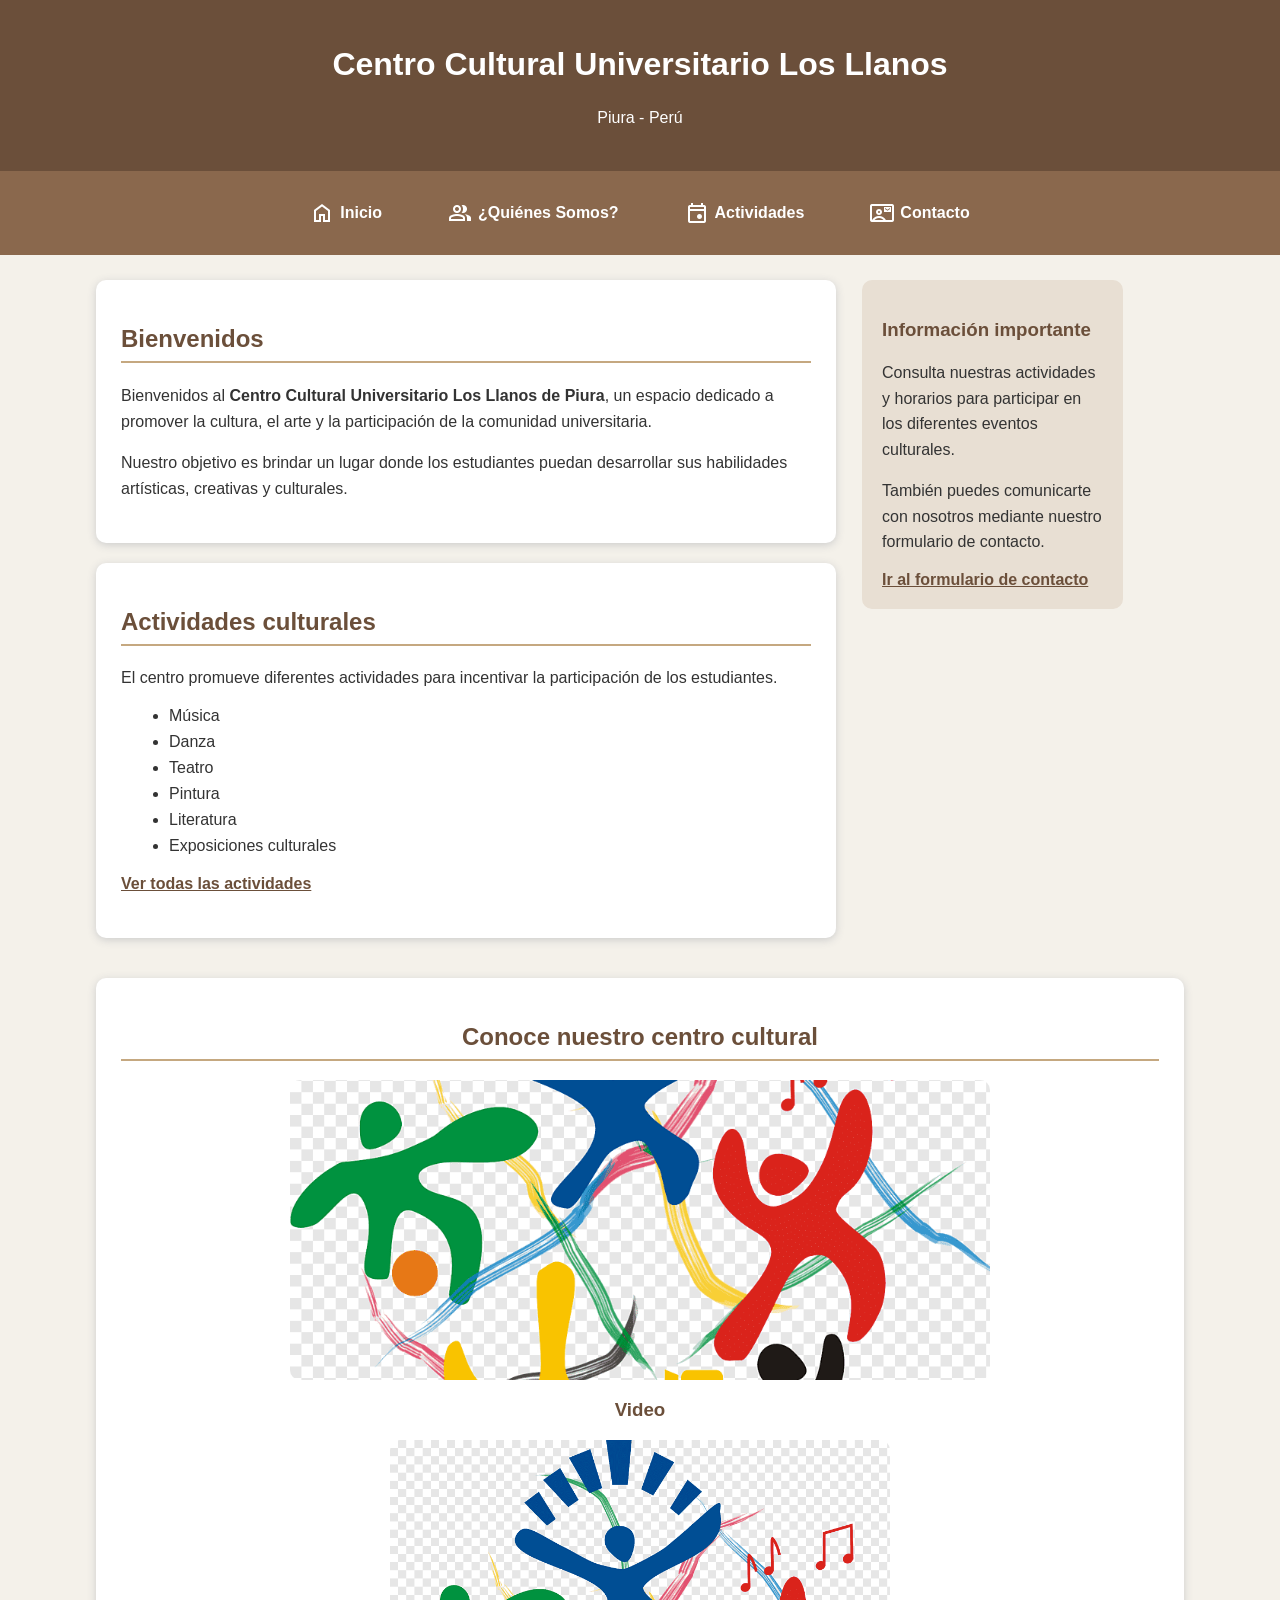
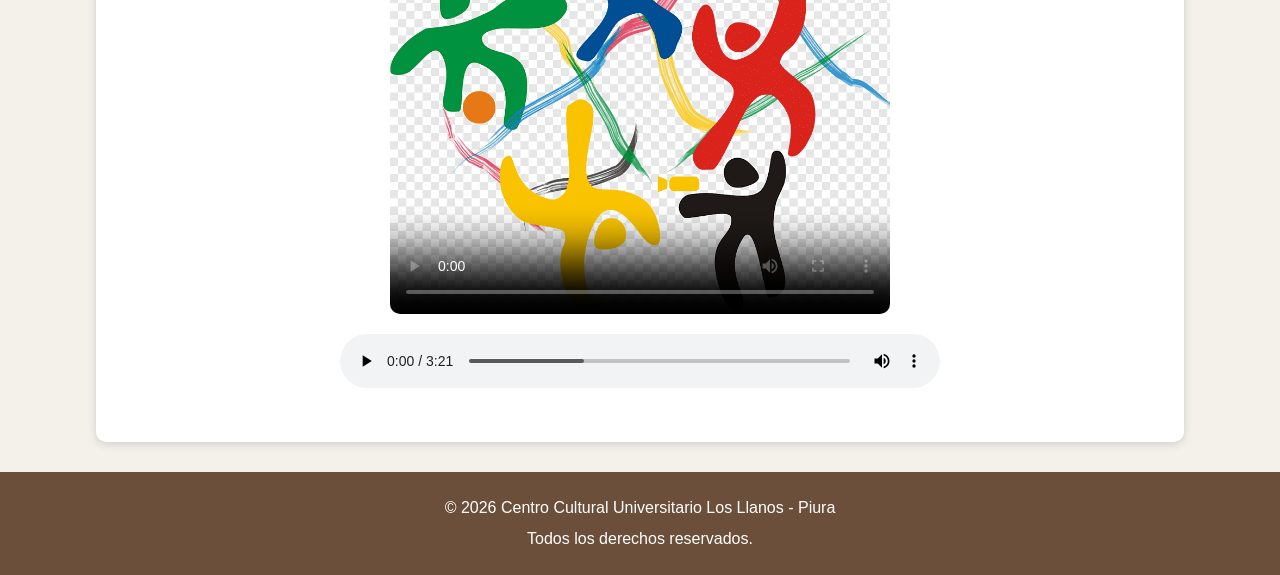
<file: index.html>
<!DOCTYPE html>
<html lang="es">
    <head>
        <meta charset="UTF-8">
        <meta name="viewport" content="width=device-width, initial-scale=1.0">
        <title>Centro Cultural Universitario Los Llanos</title>
        <link rel="stylesheet" type="text/css" href="estilos.css">
        <link href="https://fonts.googleapis.com/css2?family=Material+Symbols+Outlined" rel="stylesheet">
    </head>
    <body>


        <header>
            <h1>Centro Cultural Universitario Los Llanos</h1>
            <p>Piura - Perú</p>
        </header>


        <nav class="menu">
            <ul>
                <li><a href="index.html"><span class="material-symbols-outlined">home</span>Inicio</a></li>              
                <li><a href="nosotros.html"><span class="material-symbols-outlined">group</span>¿Quiénes Somos?</a></li>
                <li><a href="actividades.html"><span class="material-symbols-outlined">event</span>Actividades</a></li>
                <li><a href="contacto.html"><span class="material-symbols-outlined">contact_mail</span>Contacto</a></li>
            </ul>
        </nav>


        <main>
            <section class="contenido-principal">
                <article>
                    <h2>Bienvenidos</h2>
                    <p>
                        Bienvenidos al
                        <strong>Centro Cultural Universitario Los Llanos de Piura</strong>,
                        un espacio dedicado a promover la cultura, el arte y la
                        participación de la comunidad universitaria.
                    </p>
                    <p>
                        Nuestro objetivo es brindar un lugar donde los estudiantes
                        puedan desarrollar sus habilidades artísticas, creativas y
                        culturales.
                    </p>
                </article>
                <article>
                    <h2>Actividades culturales</h2>
                    <p>
                        El centro promueve diferentes actividades para incentivar
                        la participación de los estudiantes.
                    </p>
                    <ul class="lista-actividades">
                        <li>Música</li>
                        <li>Danza</li>
                        <li>Teatro</li>
                        <li>Pintura</li>
                        <li>Literatura</li>
                        <li>Exposiciones culturales</li>
                    </ul>
                    <p>
                        <a href="actividades.html">Ver todas las actividades</a>
                    </p>
                </article>
            </section>


            <aside>
                <h3>Información importante</h3>
                <p>
                    Consulta nuestras actividades y horarios para participar
                    en los diferentes eventos culturales.
                </p>
                <p>
                    También puedes comunicarte con nosotros mediante nuestro
                    formulario de contacto.
                </p>
                <a href="contacto.html">Ir al formulario de contacto</a>
            </aside>

            <section class="multimedia">
                <h2>Conoce nuestro centro cultural</h2>
                <img src="actividadcultural.png"
                     alt="Centro Cultural Universitario Los Llanos">
                <h3>Video</h3>
                <video controls width="500" height="300" poster="actividadcultural.png">
                    <source src="videomusical.mp4" type="video/mp4">Tu navegador no permite reproducir videos.</video>

                <audio controls><source src="audio1.mp3" type="audio/mp3"></audio>
            </section>
        </main>


        <footer>
            <p>
                &copy; 2026 Centro Cultural Universitario Los Llanos - Piura
            </p>
            <p>
                Todos los derechos reservados.
            </p>
        </footer>
    </body>
</html>
</file>
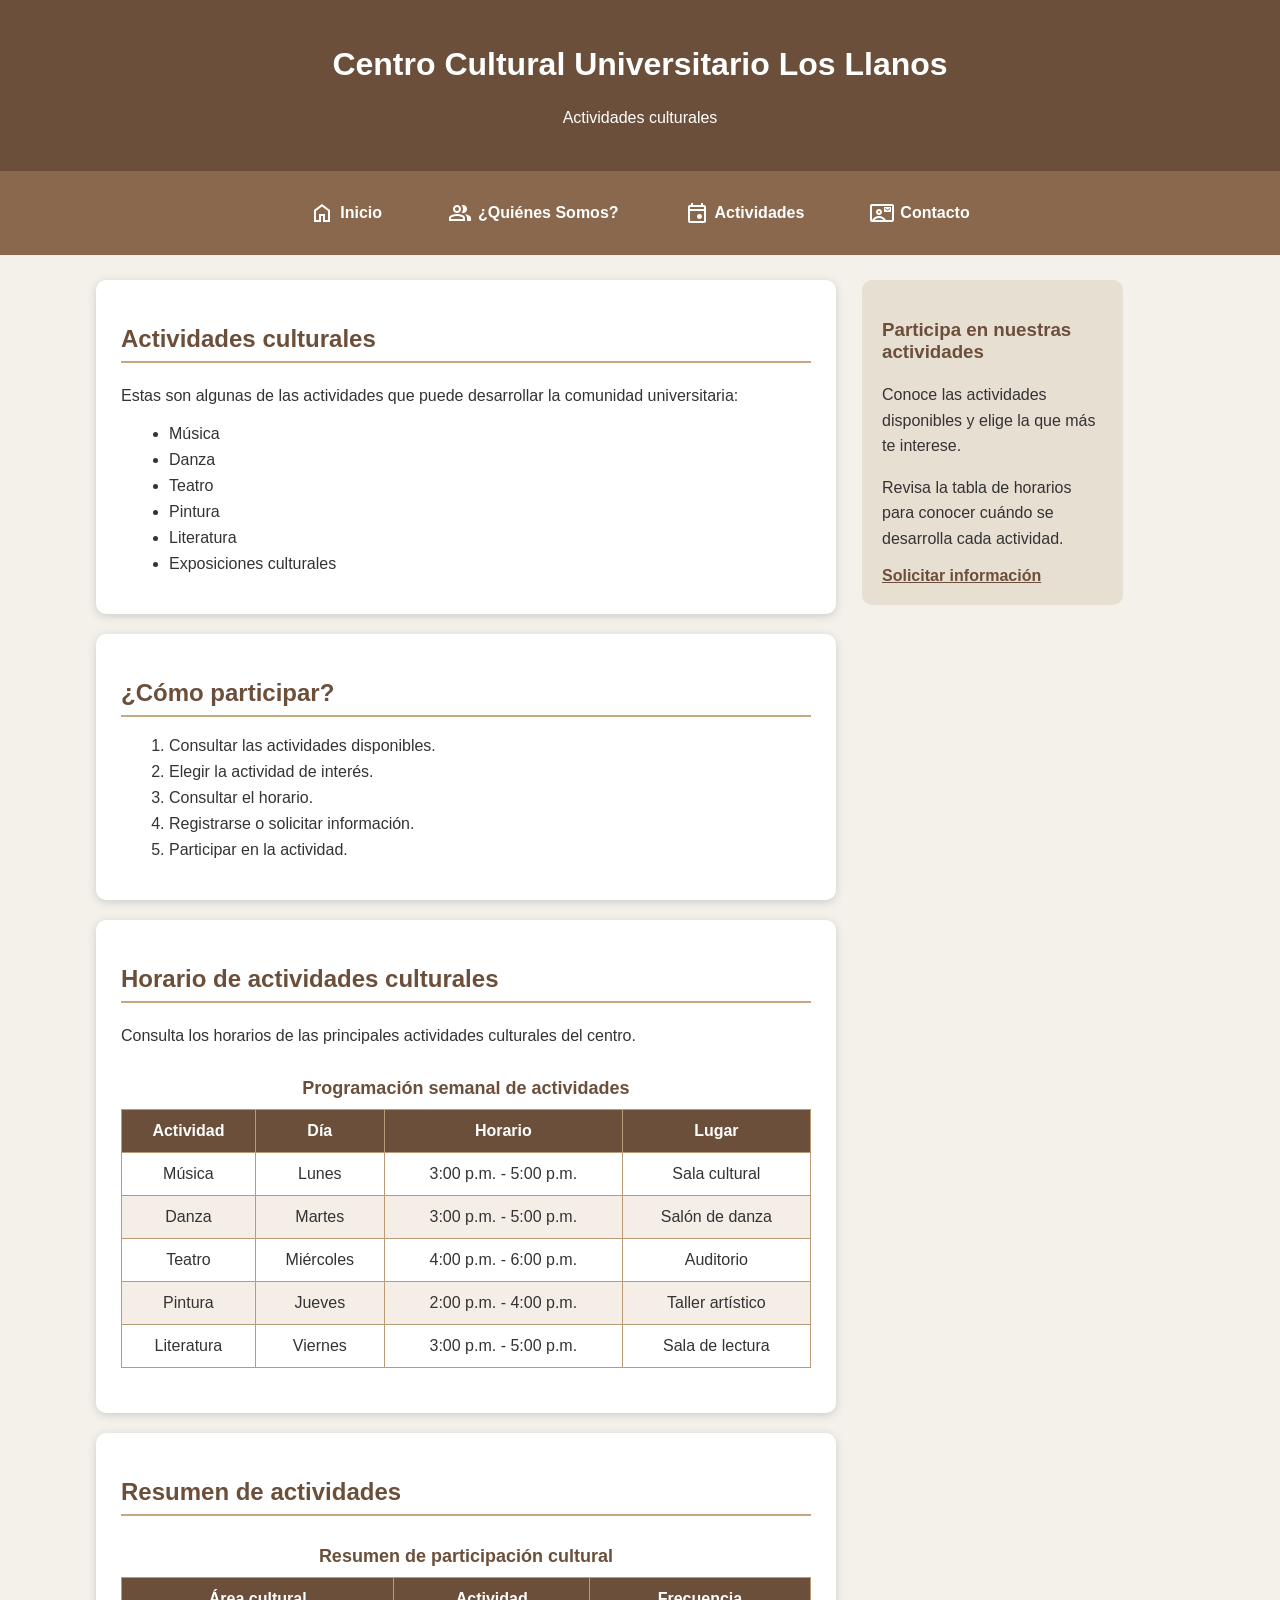
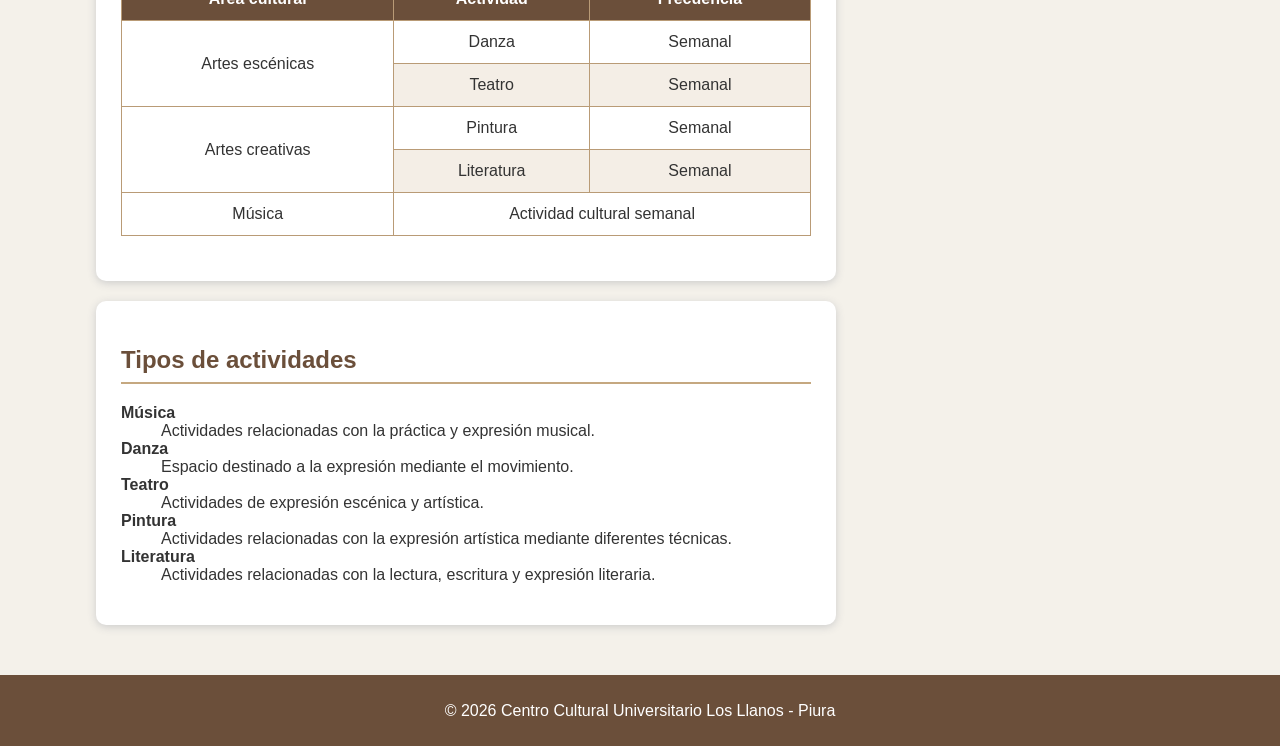
<file: actividades.html>
<!DOCTYPE html>
<html lang="es">
    <head>
        <meta charset="UTF-8">
        <meta name="viewport" content="width=device-width, initial-scale=1.0">
        <title>Actividades - Centro Cultural Los Llanos</title>
        <link rel="stylesheet" type="text/css" href="estilos.css">
        <link href="https://fonts.googleapis.com/css2?family=Material+Symbols+Outlined" rel="stylesheet">
    </head>
    <body>

        
        
        <header>
            <h1>Centro Cultural Universitario Los Llanos</h1>
            <p>Actividades culturales</p>
        </header>

              
        <nav class="menu">
            <ul>
                <li><a href="index.html"><span class="material-symbols-outlined">home</span>Inicio</a></li>              
                <li><a href="nosotros.html"><span class="material-symbols-outlined">group</span>¿Quiénes Somos?</a></li>
                <li><a href="actividades.html"><span class="material-symbols-outlined">event</span>Actividades</a></li>
                <li><a href="contacto.html"><span class="material-symbols-outlined">contact_mail</span>Contacto</a></li>
            </ul>
        </nav>

        
        
        <main>
            <section class="contenido-principal">
               
                
                <article>
                    <h2>Actividades culturales</h2>

                    <p>
                        Estas son algunas de las actividades que puede
                        desarrollar la comunidad universitaria:
                    </p>
                    <ul class="lista-actividades">
                        <li>Música</li>
                        <li>Danza</li>
                        <li>Teatro</li>
                        <li>Pintura</li>
                        <li>Literatura</li>
                        <li>Exposiciones culturales</li>
                    </ul>
                </article>
                <article>
                    <h2>¿Cómo participar?</h2>

                    <ol class="lista-pasos">
                        <li>Consultar las actividades disponibles.</li>
                        <li>Elegir la actividad de interés.</li>
                        <li>Consultar el horario.</li>
                        <li>Registrarse o solicitar información.</li>
                        <li>Participar en la actividad.</li>
                    </ol>
                </article>
                
<!--tabla de actividades-->
                <article>
                    <h2>Horario de actividades culturales</h2>
                    <p>
                        Consulta los horarios de las principales actividades
                        culturales del centro.
                    </p>
                    <table>
                        <caption>
                            Programación semanal de actividades
                        </caption>
                        <thead>
                            <tr>
                                <th>Actividad</th>
                                <th>Día</th>
                                <th>Horario</th>
                                <th>Lugar</th>
                            </tr>
                        </thead>
                        <tbody>
                            <tr>
                                <td>Música</td>
                                <td>Lunes</td>
                                <td>3:00 p.m. - 5:00 p.m.</td>
                                <td>Sala cultural</td>
                            </tr>

                            <tr>
                                <td>Danza</td>
                                <td>Martes</td>
                                <td>3:00 p.m. - 5:00 p.m.</td>
                                <td>Salón de danza</td>
                            </tr>
                            <tr>
                                <td>Teatro</td>
                                <td>Miércoles</td>
                                <td>4:00 p.m. - 6:00 p.m.</td>
                                <td>Auditorio</td>
                            </tr>
                            <tr>
                                <td>Pintura</td>
                                <td>Jueves</td>
                                <td>2:00 p.m. - 4:00 p.m.</td>
                                <td>Taller artístico</td>
                            </tr>
                            <tr>
                                <td>Literatura</td>
                                <td>Viernes</td>
                                <td>3:00 p.m. - 5:00 p.m.</td>
                                <td>Sala de lectura</td>
                            </tr>
                        </tbody>
                    </table>
                </article>
<!--tabla con colspan y rowspan-->
                <article>
                    <h2>Resumen de actividades</h2>
                    <table>
                        <caption>
                            Resumen de participación cultural
                        </caption>
                        <thead>
                            <tr>
                                <th>Área cultural</th>
                                <th>Actividad</th>
                                <th>Frecuencia</th>
                            </tr>
                        </thead>
                        <tbody>
                            <tr>
                                <td rowspan="2">Artes escénicas</td>
                                <td>Danza</td>
                                <td>Semanal</td>
                            </tr>
                            <tr>
                                <td>Teatro</td>
                                <td>Semanal</td>
                            </tr>
                            <tr>
                                <td rowspan="2">Artes creativas</td>
                                <td>Pintura</td>
                                <td>Semanal</td>
                            </tr>
                            <tr>
                                <td>Literatura</td>
                                <td>Semanal</td>
                            </tr>
                            <tr>
                                <td>Música</td>
                                <td colspan="2">
                                    Actividad cultural semanal
                                </td>
                            </tr>
                        </tbody>
                    </table>
                </article>

<!--tipos de actividades-->
                <article>
                    <h2>Tipos de actividades</h2>
                    <dl class="lista-definiciones">
                        <dt><strong>Música</strong></dt>
                        <dd>
                            Actividades relacionadas con la práctica
                            y expresión musical.
                        </dd>
                        <dt><strong>Danza</strong></dt>
                        <dd>
                            Espacio destinado a la expresión mediante
                            el movimiento.
                        </dd>
                        <dt><strong>Teatro</strong></dt>
                        <dd>
                            Actividades de expresión escénica y artística.
                        </dd>
                        <dt><strong>Pintura</strong></dt>
                        <dd>
                            Actividades relacionadas con la expresión
                            artística mediante diferentes técnicas.
                        </dd>
                        <dt><strong>Literatura</strong></dt>
                        <dd>
                            Actividades relacionadas con la lectura,
                            escritura y expresión literaria.
                        </dd>
                    </dl>
                </article>
            </section>
            

            <aside>
                <h3>Participa en nuestras actividades</h3>
                <p>
                    Conoce las actividades disponibles y elige la que
                    más te interese.
                </p>
                <p>
                    Revisa la tabla de horarios para conocer cuándo
                    se desarrolla cada actividad.
                </p>
                <a href="contacto.html">
                    Solicitar información
                </a>
            </aside>
        </main>
        

        <footer>
            <p>
                &copy; 2026 Centro Cultural Universitario Los Llanos - Piura
            </p>
        </footer>
    </body>
</html>
</file>
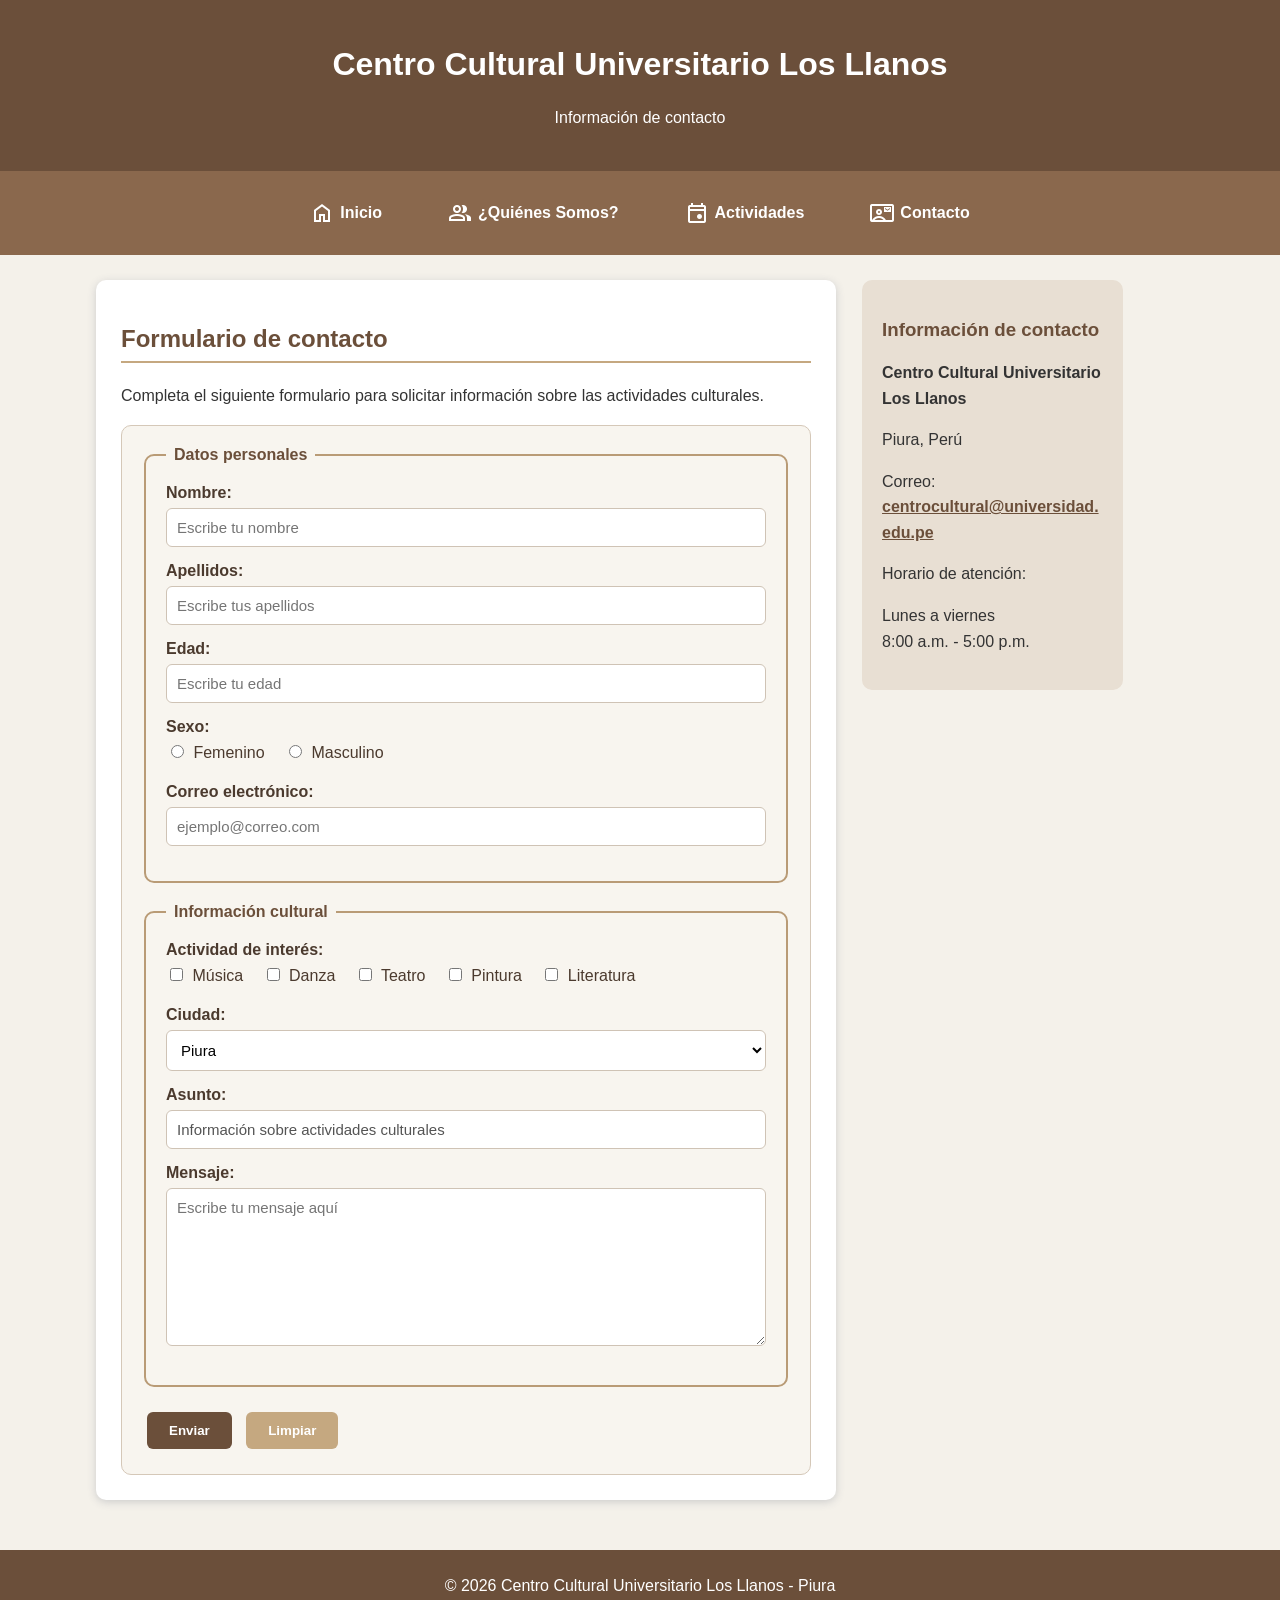
<file: contacto.html>
<!DOCTYPE html>
<html lang="es">
    <head>
        <meta charset="UTF-8">
        <meta name="viewport" content="width=device-width, initial-scale=1.0">
        <title>Contacto - Los Llanos</title>
        <link rel="stylesheet" type="text/css" href="estilos.css">
        <link href="https://fonts.googleapis.com/css2?family=Material+Symbols+Outlined" rel="stylesheet">
    </head>
    <body>
        
        
        <header>
            <h1>Centro Cultural Universitario Los Llanos</h1>
            <p>Información de contacto</p>
        </header>
        
        
        
        <nav class="menu">
            <ul>
                <li><a href="index.html"><span class="material-symbols-outlined">home</span>Inicio</a></li>              
                <li><a href="nosotros.html"><span class="material-symbols-outlined">group</span>¿Quiénes Somos?</a></li>
                <li><a href="actividades.html"><span class="material-symbols-outlined">event</span>Actividades</a></li>
                <li><a href="contacto.html"><span class="material-symbols-outlined">contact_mail</span>Contacto</a></li>
            </ul>
        </nav>
        
        
        
        <main>
            <section class="contacto-contenido">
                <article>
                    <h2>Formulario de contacto</h2>
                    <p>
                        Completa el siguiente formulario para solicitar
                        información sobre las actividades culturales.
                    </p>

                    <!--datos personales-->
                    <form>
                        <fieldset>
                            <legend>Datos personales</legend>
                            <label for="txtNombre">
                                Nombre:
                            </label>
                            <input type="text"
                                   name="txtNombre"
                                   id="txtNombre"
                                   maxlength="25"
                                   required
                                   placeholder="Escribe tu nombre">
                            <label for="txtApellido">
                                Apellidos:
                            </label>
                            <input type="text"
                                   name="txtApellido"
                                   id="txtApellido"
                                   maxlength="30"
                                   placeholder="Escribe tus apellidos">
                            <label for="txtEdad">
                                Edad:
                            </label>
                            <input type="number"
                                   name="txtEdad"
                                   id="txtEdad"
                                   min="1"
                                   max="100"
                                   placeholder="Escribe tu edad">
                            <label>
                                Sexo:
                            </label>
                            <div class="opciones">
                                <label>
                                    <input type="radio"
                                           name="sexo"
                                           value="femenino">
                                    Femenino
                                </label>
                                <label>
                                    <input type="radio"
                                           name="sexo"
                                           value="masculino">
                                    Masculino
                                </label>
                            </div>
                            <label for="txtEmail">
                                Correo electrónico:
                            </label>
                            <input type="email"
                                   name="txtEmail"
                                   id="txtEmail"
                                   maxlength="50"
                                   required
                                   placeholder="ejemplo@correo.com">
                        </fieldset>
                        <!--información cultural-->
                        <fieldset>
                            <legend>Información cultural</legend>
                            <label>
                                Actividad de interés:
                            </label>
                            <div class="opciones">
                                <label>
                                    <input type="checkbox"
                                           name="actividad"
                                           value="musica">
                                    Música
                                </label>
                                <label>
                                    <input type="checkbox"
                                           name="actividad"
                                           value="danza">
                                    Danza
                                </label>
                                <label>
                                    <input type="checkbox"
                                           name="actividad"
                                           value="teatro">
                                    Teatro
                                </label>
                                <label>
                                    <input type="checkbox"
                                           name="actividad"
                                           value="pintura">
                                    Pintura
                                </label>
                                <label>
                                    <input type="checkbox"
                                           name="actividad"
                                           value="literatura">
                                    Literatura
                                </label>
                            </div>
                            <label for="cbCiudad">
                                Ciudad:
                            </label>
                            <select name="cbCiudad"
                                    id="cbCiudad">
                                <option value="Piura">
                                    Piura
                                </option>
                                <option value="Sullana">
                                    Sullana
                                </option>
                                <option value="Talara">
                                    Talara
                                </option>
                            </select>
                            <label for="txtAsunto">
                                Asunto:
                            </label>
                            <input type="text"
                                   name="txtAsunto"
                                   id="txtAsunto"
                                   value="Información sobre actividades culturales"
                                   disabled>
                            <label for="txtMensaje">
                                Mensaje:
                            </label>
                            <textarea name="txtMensaje"
                                      id="txtMensaje"
                                      rows="8"
                                      placeholder="Escribe tu mensaje aquí"></textarea>
                        </fieldset>
                        <!--botones-->
                        <div class="botones-formulario">

                            <input type="submit"
                                   name="btnEnviar"
                                   value="Enviar">

                            <input type="reset"
                                   name="btnLimpiar"
                                   value="Limpiar">
                        </div>
                    </form>
                    

                </article>
            </section>
            
            
            <aside>
                <h3>Información de contacto</h3>
                <p>
                    <strong>
                        Centro Cultural Universitario Los Llanos
                    </strong>
                </p>
                <p>
                    Piura, Perú
                </p>
                <p>
                    Correo:
                    <a href="mailto:centrocultural@universidad.edu.pe">
                        centrocultural@universidad.edu.pe
                    </a>
                </p>
                <p>
                    Horario de atención:
                </p>
                <p>
                    Lunes a viernes<br>
                    8:00 a.m. - 5:00 p.m.
                </p>
                
            </aside>
        </main>
        
        
        
        <footer>
            <p>
                &copy; 2026 Centro Cultural Universitario Los Llanos - Piura
            </p>
        </footer>
    </body>
</html>
</file>
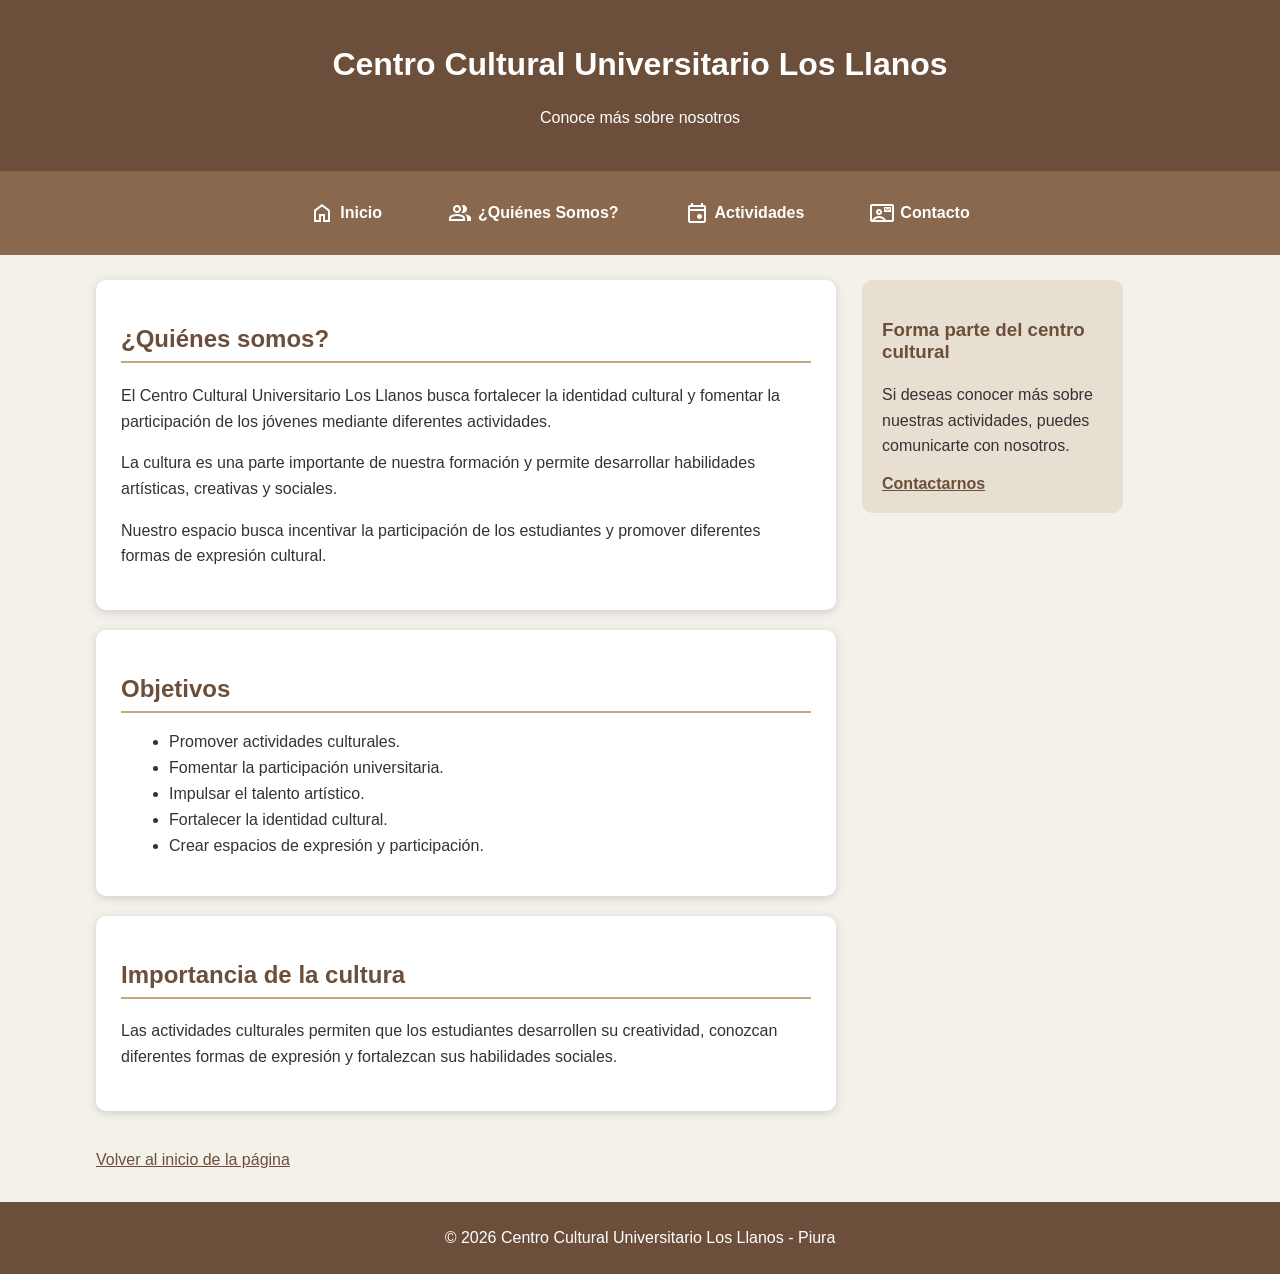
<file: nosotros.html>
<!DOCTYPE html>
<html lang="es">
<head>
    <meta charset="UTF-8">
    <meta name="viewport" content="width=device-width, initial-scale=1.0">
    <title>¿Quiénes somos? - Los Llanos</title>
    <link rel="stylesheet" type="text/css" href="estilos.css">
    <link href="https://fonts.googleapis.com/css2?family=Material+Symbols+Outlined" rel="stylesheet">
</head>
<body>

        
    <header id="inicio">
        <h1>Centro Cultural Universitario Los Llanos</h1>
        <p>Conoce más sobre nosotros</p>
    </header>

        <nav class="menu">
            <ul>
                <li><a href="index.html"><span class="material-symbols-outlined">home</span>Inicio</a></li>              
                <li><a href="nosotros.html"><span class="material-symbols-outlined">group</span>¿Quiénes Somos?</a></li>
                <li><a href="actividades.html"><span class="material-symbols-outlined">event</span>Actividades</a></li>
                <li><a href="contacto.html"><span class="material-symbols-outlined">contact_mail</span>Contacto</a></li>
            </ul>
        </nav>

    
    <main>
        <section class="contenido-principal">
            <article>
                <h2>¿Quiénes somos?</h2>
                <p>
                    El Centro Cultural Universitario Los Llanos busca
                    fortalecer la identidad cultural y fomentar la
                    participación de los jóvenes mediante diferentes
                    actividades.
                </p>
                <p>
                    La cultura es una parte importante de nuestra formación
                    y permite desarrollar habilidades artísticas, creativas
                    y sociales.
                </p>
                <p>
                    Nuestro espacio busca incentivar la participación de
                    los estudiantes y promover diferentes formas de
                    expresión cultural.
                </p>
            </article>
            <article>
                <h2>Objetivos</h2>
                <ul class="lista-actividades">
                    <li>Promover actividades culturales.</li>
                    <li>Fomentar la participación universitaria.</li>
                    <li>Impulsar el talento artístico.</li>
                    <li>Fortalecer la identidad cultural.</li>
                    <li>Crear espacios de expresión y participación.</li>
                </ul>
            </article>
            <article>
                <h2>Importancia de la cultura</h2>
                <p>
                    Las actividades culturales permiten que los estudiantes
                    desarrollen su creatividad, conozcan diferentes formas
                    de expresión y fortalezcan sus habilidades sociales.
                </p>
            </article>
        </section>

                
        <aside>
            <h3>Forma parte del centro cultural</h3>
            <p>
                Si deseas conocer más sobre nuestras actividades,
                puedes comunicarte con nosotros.
            </p>
            <a href="contacto.html">
                Contactarnos
            </a>
        </aside>
        <p class="volver">
            <a href="#inicio">
                Volver al inicio de la página
            </a>
        </p>
    </main>

    
    <footer id="final">
        <p>
            &copy; 2026 Centro Cultural Universitario Los Llanos - Piura
        </p>
    </footer>
</body>
</html>
</file>
<file: estilos.css>
body {
    background-color: #f4f1ea;
    color: #333333;
    font-family: Arial, sans-serif;
    margin: 0;
}

header {
    background-color: #6b4f3a;
    color: white;
    text-align: center;
    padding: 25px;
}

nav {
    background-color: #8a684d;
}

nav ul {
    margin: 0;
    padding: 10px;
    display: flex;
    justify-content: center;
    gap: 10px;
    list-style: none;
}

nav li {
    display: flex;
}

nav a {
    color: white;
    text-decoration: none;
    padding: 12px 20px;
    display: flex;
    align-items: center;
    justify-content: center;
    gap: 6px;
    font-weight: bold;
    border-radius: 6px;
    transition: all 0.3s ease;
}

nav a:hover {
    background-color: #5a4030;
    transform: scale(1.08);
}

main {
    width: 85%;
    max-width: 1100px;
    margin: 25px auto;
}
.contenido-principal {
    width: 68%;
    display: inline-block;
    vertical-align: top;
}
article {
    background-color: white;
    padding: 25px;
    margin-bottom: 20px;
    border-radius: 10px;
    box-shadow: 0 2px 8px #cccccc;
}
aside {
    width: 24%;
    display: inline-block;
    vertical-align: top;
    margin-left: 2%;
    background-color: #e8dfd3;
    padding: 20px;
    box-sizing: border-box;
    border-radius: 10px;
    overflow-wrap: break-word;  /*-------------------------*/
}
aside h3 {
    color: #6b4f3a;
}

h2 {
    color: #6b4f3a;
    border-bottom: 2px solid #c5a880;
    padding-bottom: 8px;
}
h3 {
    color: #6b4f3a;
}

p {
    font-size: 16px;
    line-height: 1.6;
}

li {
    margin: 8px;
}

a {
    color: #6b4f3a;
}
article a,
aside a {
    font-weight: bold;
}
article a:hover,
aside a:hover {
    color: #8a684d;
}
/*tablas*/
table {
    width: 100%;
    border-collapse: collapse;
    margin-top: 20px;
    margin-bottom: 20px;
    background-color: white;
}
/*título de la tabla*/
caption {
    caption-side: top;
    font-size: 18px;
    font-weight: bold;
    color: #6b4f3a;
    padding: 10px;
}
/*celdas*/
th,
td {
    border: 1px solid #b99b76;
    padding: 12px;
    text-align: center;
}
/*encabezados*/
th {
    background-color: #6b4f3a;
    color: white;
    font-weight: bold;
}
/*filas*/
tbody tr:nth-child(even) {
    background-color: #f4eee6;
}
/*efecto al pasar el mouse*/
tbody tr:hover {
    background-color: #e8dfd3;
}
/*multimedia*/
.multimedia {
    clear: both;
    background-color: white;
    padding: 25px;
    margin-top: 20px;
    border-radius: 10px;
    text-align: center;
    box-shadow: 0 2px 8px #cccccc;
}
.multimedia img {
    width: 80%;
    max-width: 700px;
    height: 300px;
    object-fit: cover;
    display: block;
    margin: 15px auto;
    border-radius: 10px;
}
.multimedia audio {
    width: 80%;
    max-width: 600px;
    margin: 10px auto 25px auto;
}
.multimedia video {
    max-width: 100%;
    height: auto;
    display: block;
    margin: 10px auto;
    border-radius: 10px;
}
/*formulario*/
.contacto-contenido {
    width: 68%;
    display: inline-block;
    vertical-align: top;
}
form {
    width: 100%;
    box-sizing: border-box;
    background-color: #f8f5ef;
    border: 1px solid #d5c8b8;
    padding: 20px;
    border-radius: 10px;
}
/*fieldset*/
fieldset {
    border: 2px solid #b99b76;
    border-radius: 10px;
    padding: 20px;
    margin-bottom: 20px;
}
legend {
    color: #6b4f3a;
    font-weight: bold;
    padding: 0 8px;
}
/*etiquetas*/
form label {
    display: block;
    margin-bottom: 6px;
    font-weight: bold;
    color: #4b3a2e;
}
/*campos del formulario*/
input[type="text"],
input[type="number"],
input[type="email"],
input[type="password"],
select,
textarea {
    width: 100%;
    box-sizing: border-box;
    padding: 10px;
    margin-bottom: 15px;
    border: 1px solid #cfc3b5;
    border-radius: 6px;
    font-family: Arial, sans-serif;
    font-size: 15px;
    background-color: white;
}
textarea {
    resize: vertical;
}
/*radio y checkbox*/
.opciones {
    margin-bottom: 15px;
}
.opciones label {
    display: inline-block;
    font-weight: normal;
    margin-right: 15px;
}
input[type="radio"],
input[type="checkbox"] {
    width: auto;
    margin-right: 5px;
}

input[type="submit"],
input[type="reset"] {
    padding: 11px 22px;
    border: none;
    border-radius: 6px;
    cursor: pointer;
    font-weight: bold;
    margin: 5px;
}
input[type="submit"] {
    background-color: #6b4f3a;
    color: white;
}
input[type="reset"] {
    background-color: #c5a880;
    color: white;
}
input[type="submit"]:hover,
input[type="reset"]:hover {
    opacity: 0.85;
}

footer {
    background-color: #6b4f3a;
    color: white;
    text-align: center;
    padding: 18px;
    margin-top: 30px;
}
footer p {
    margin: 5px;
}
</file>
